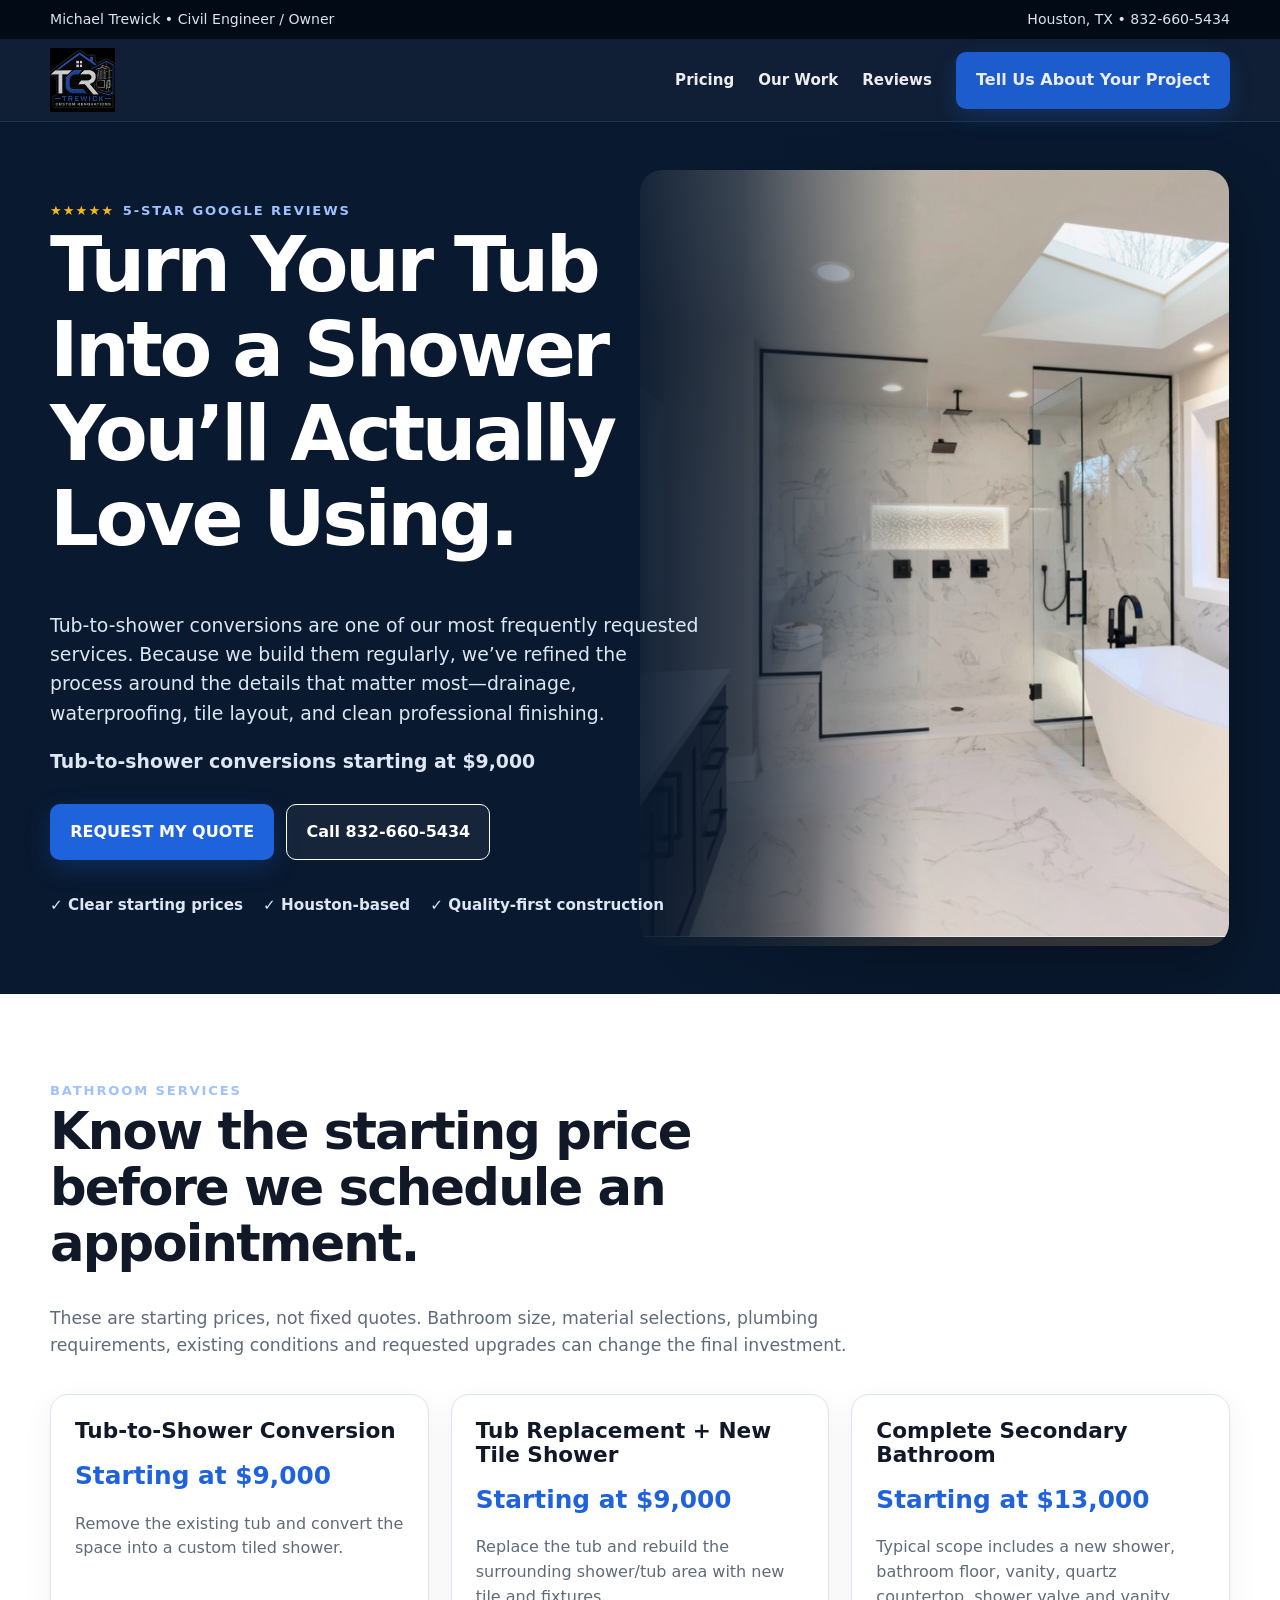
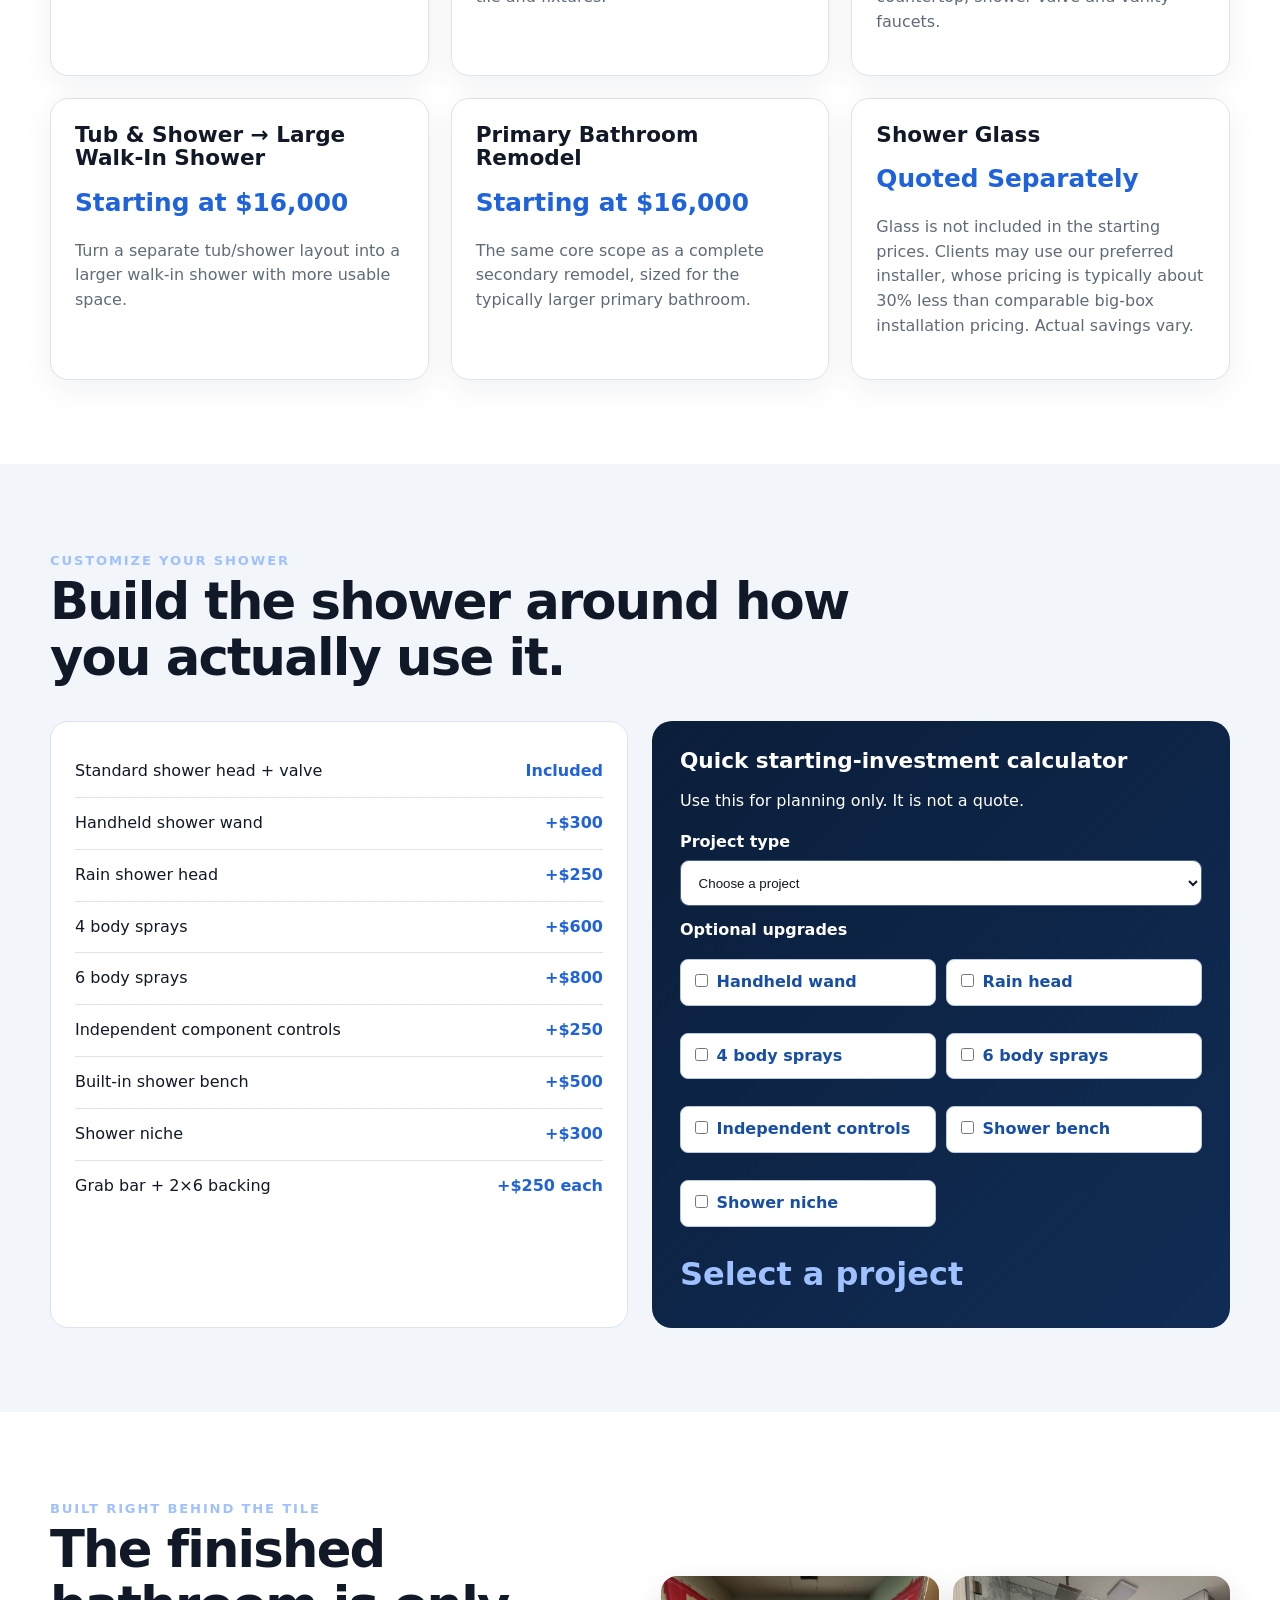
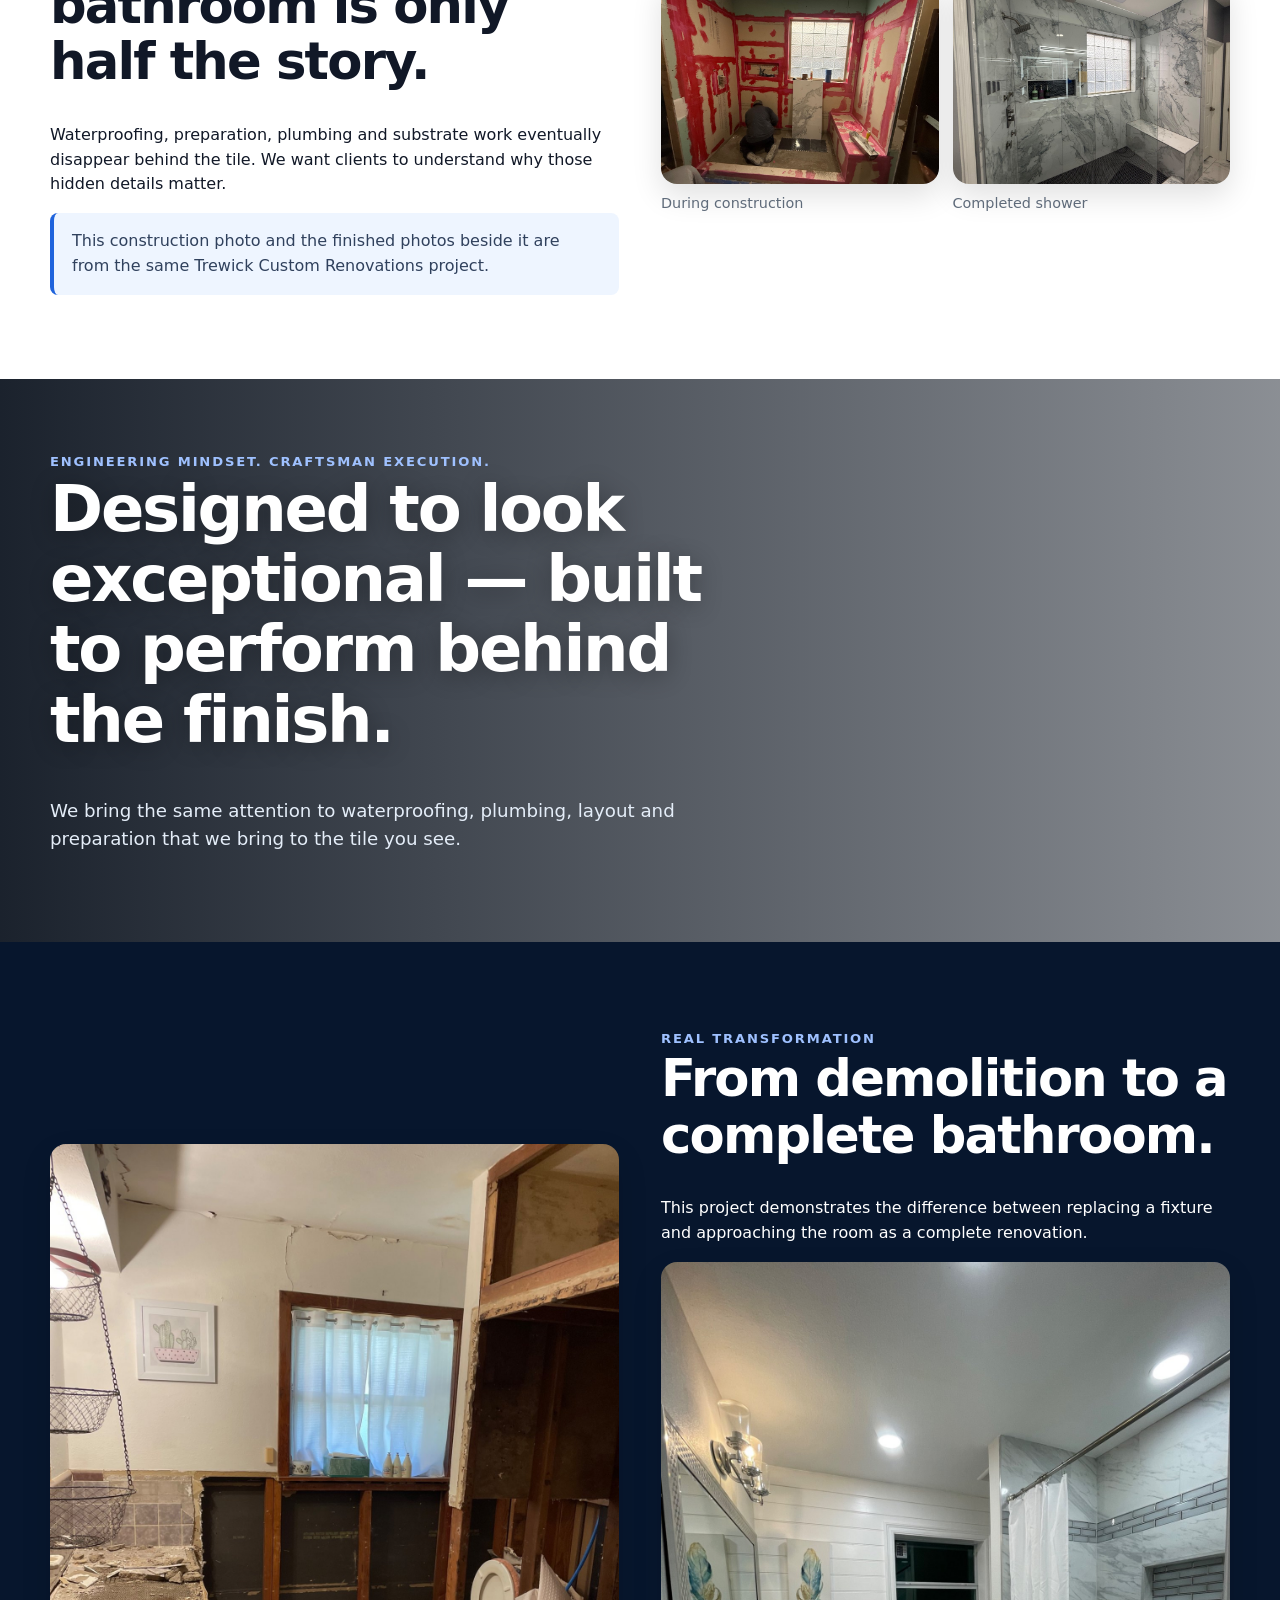
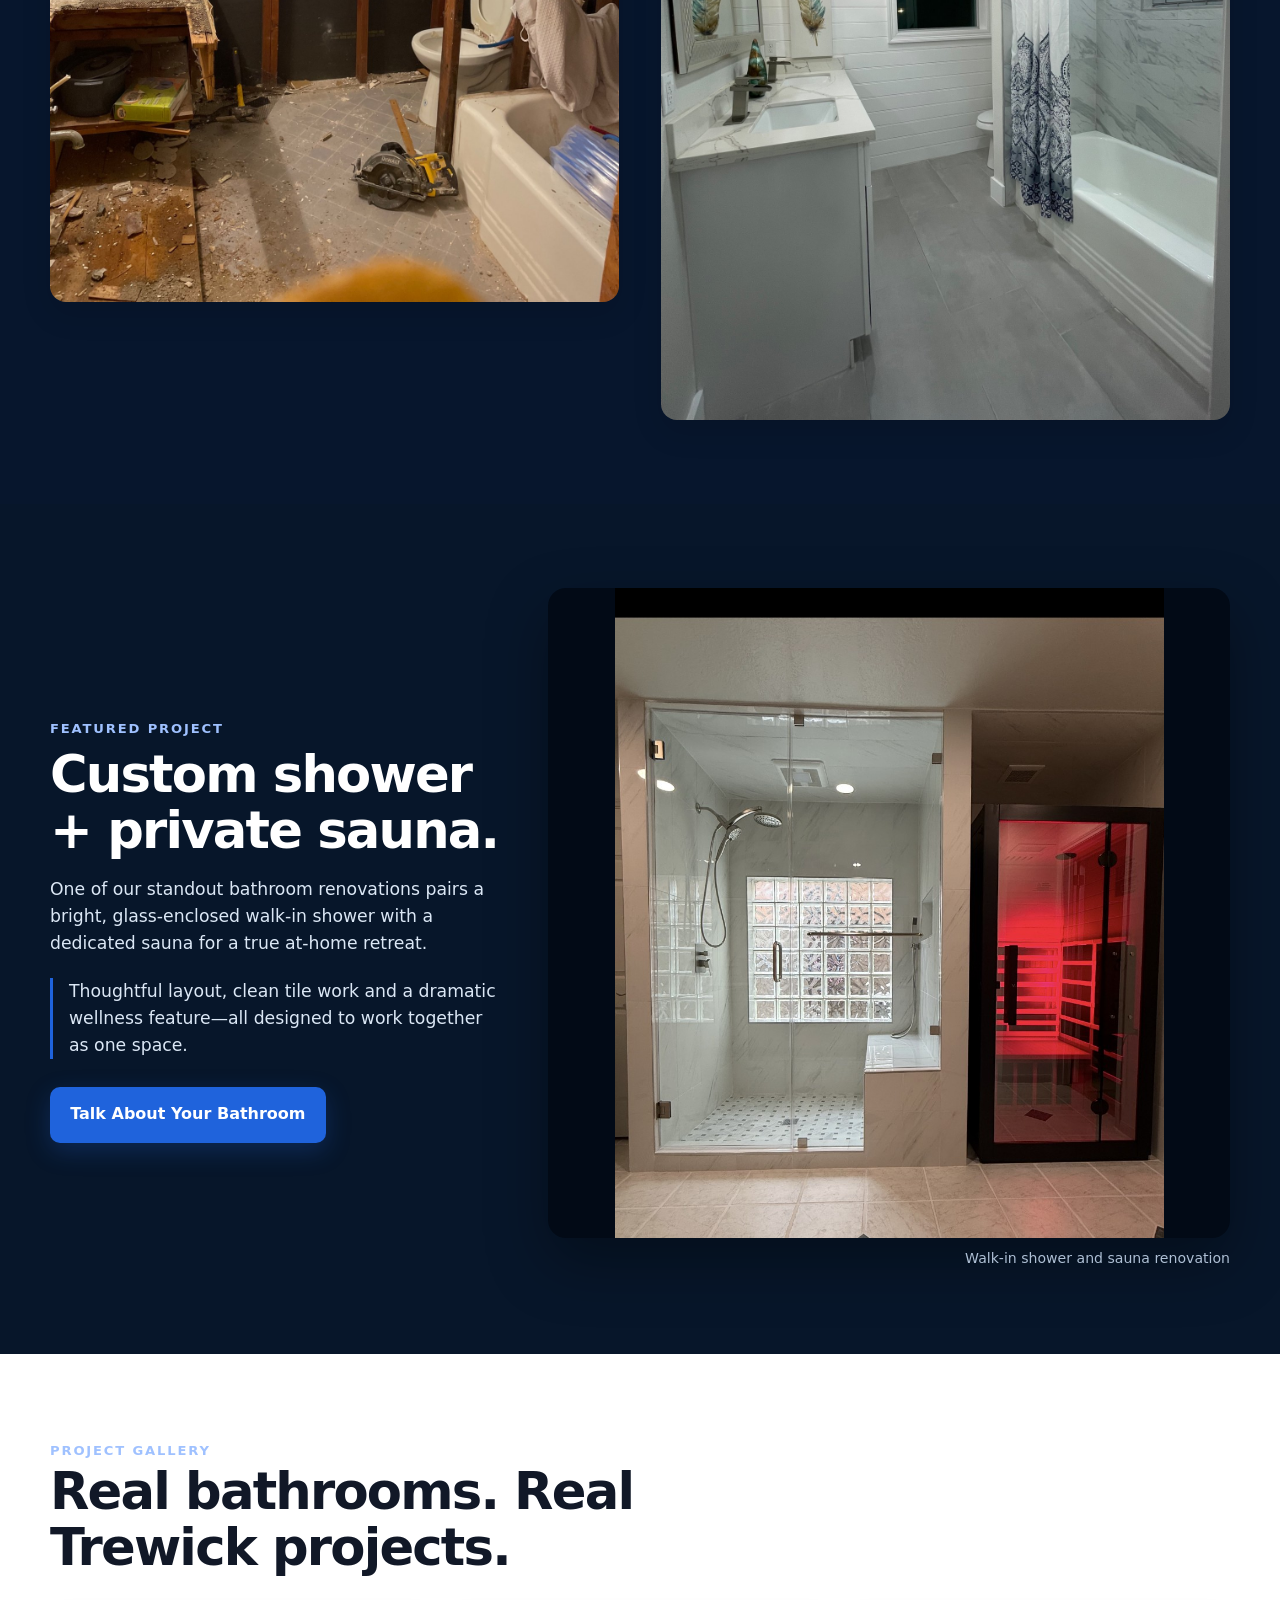
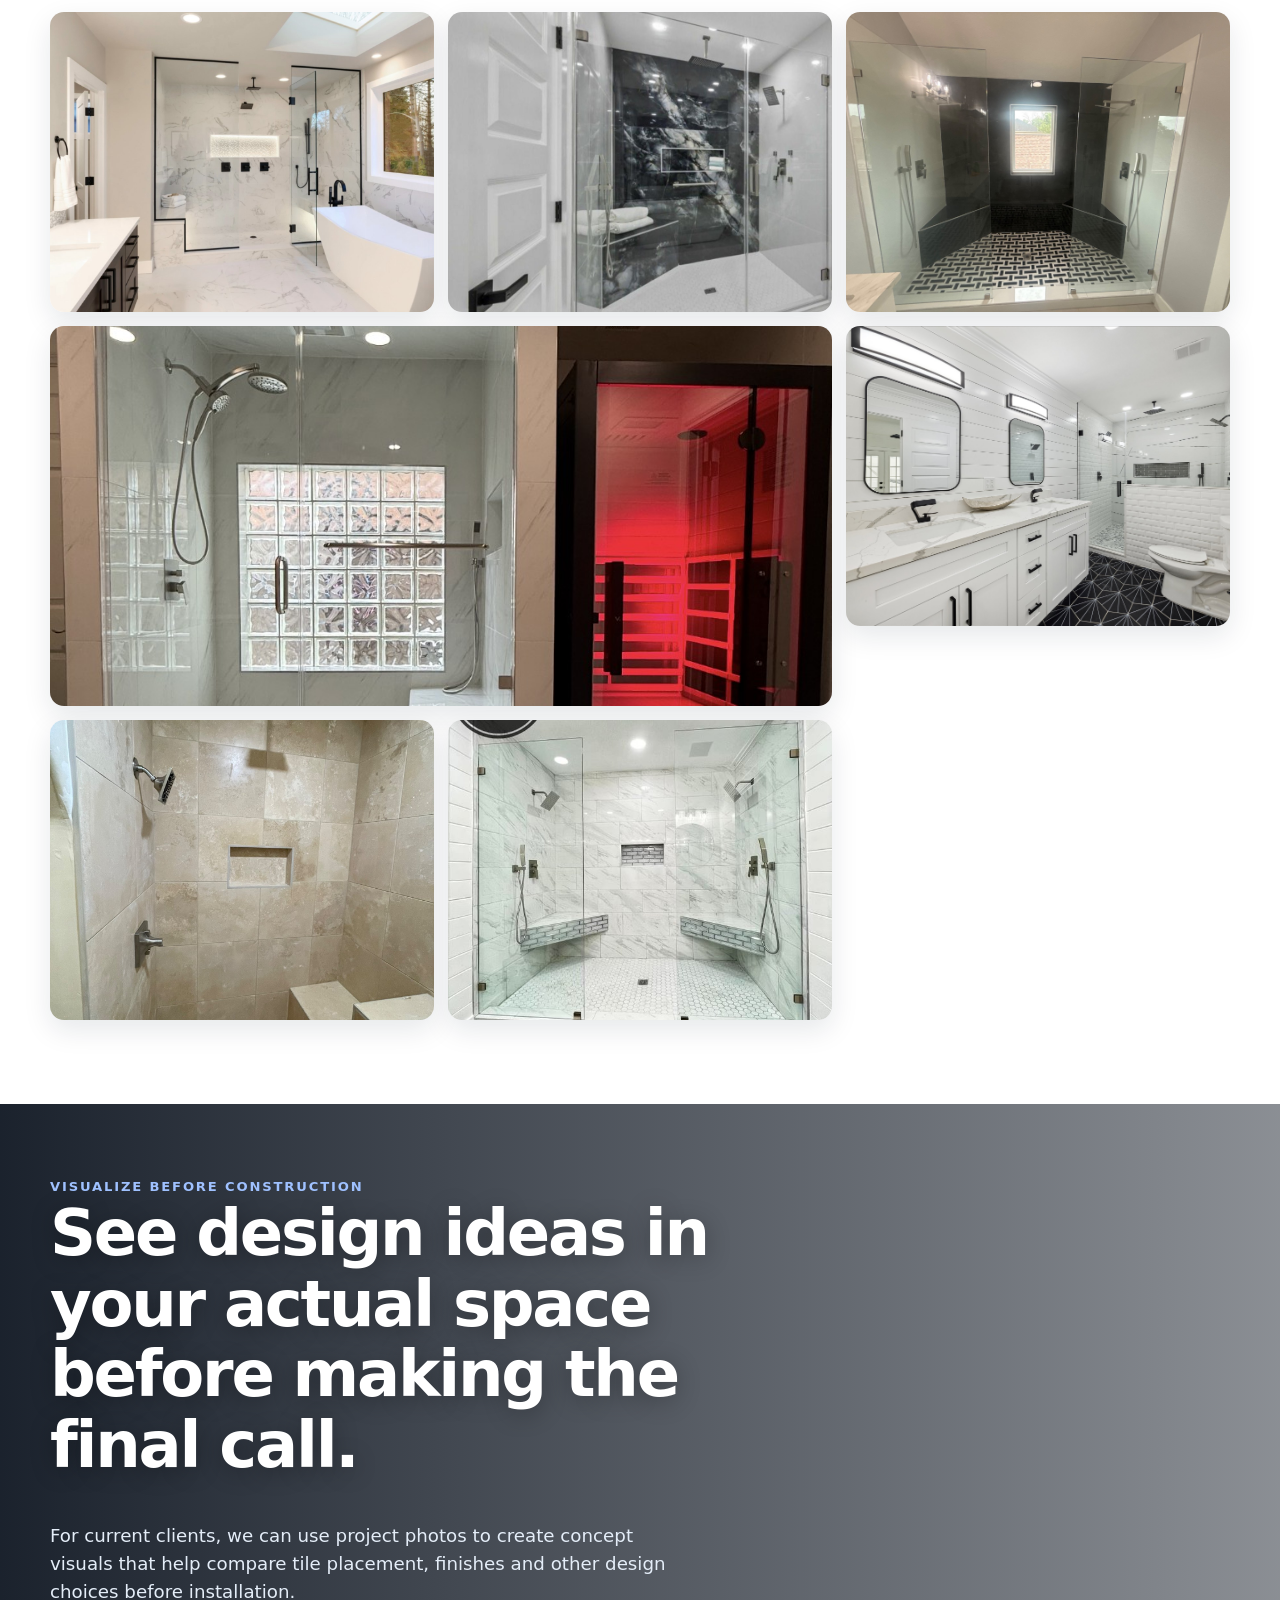
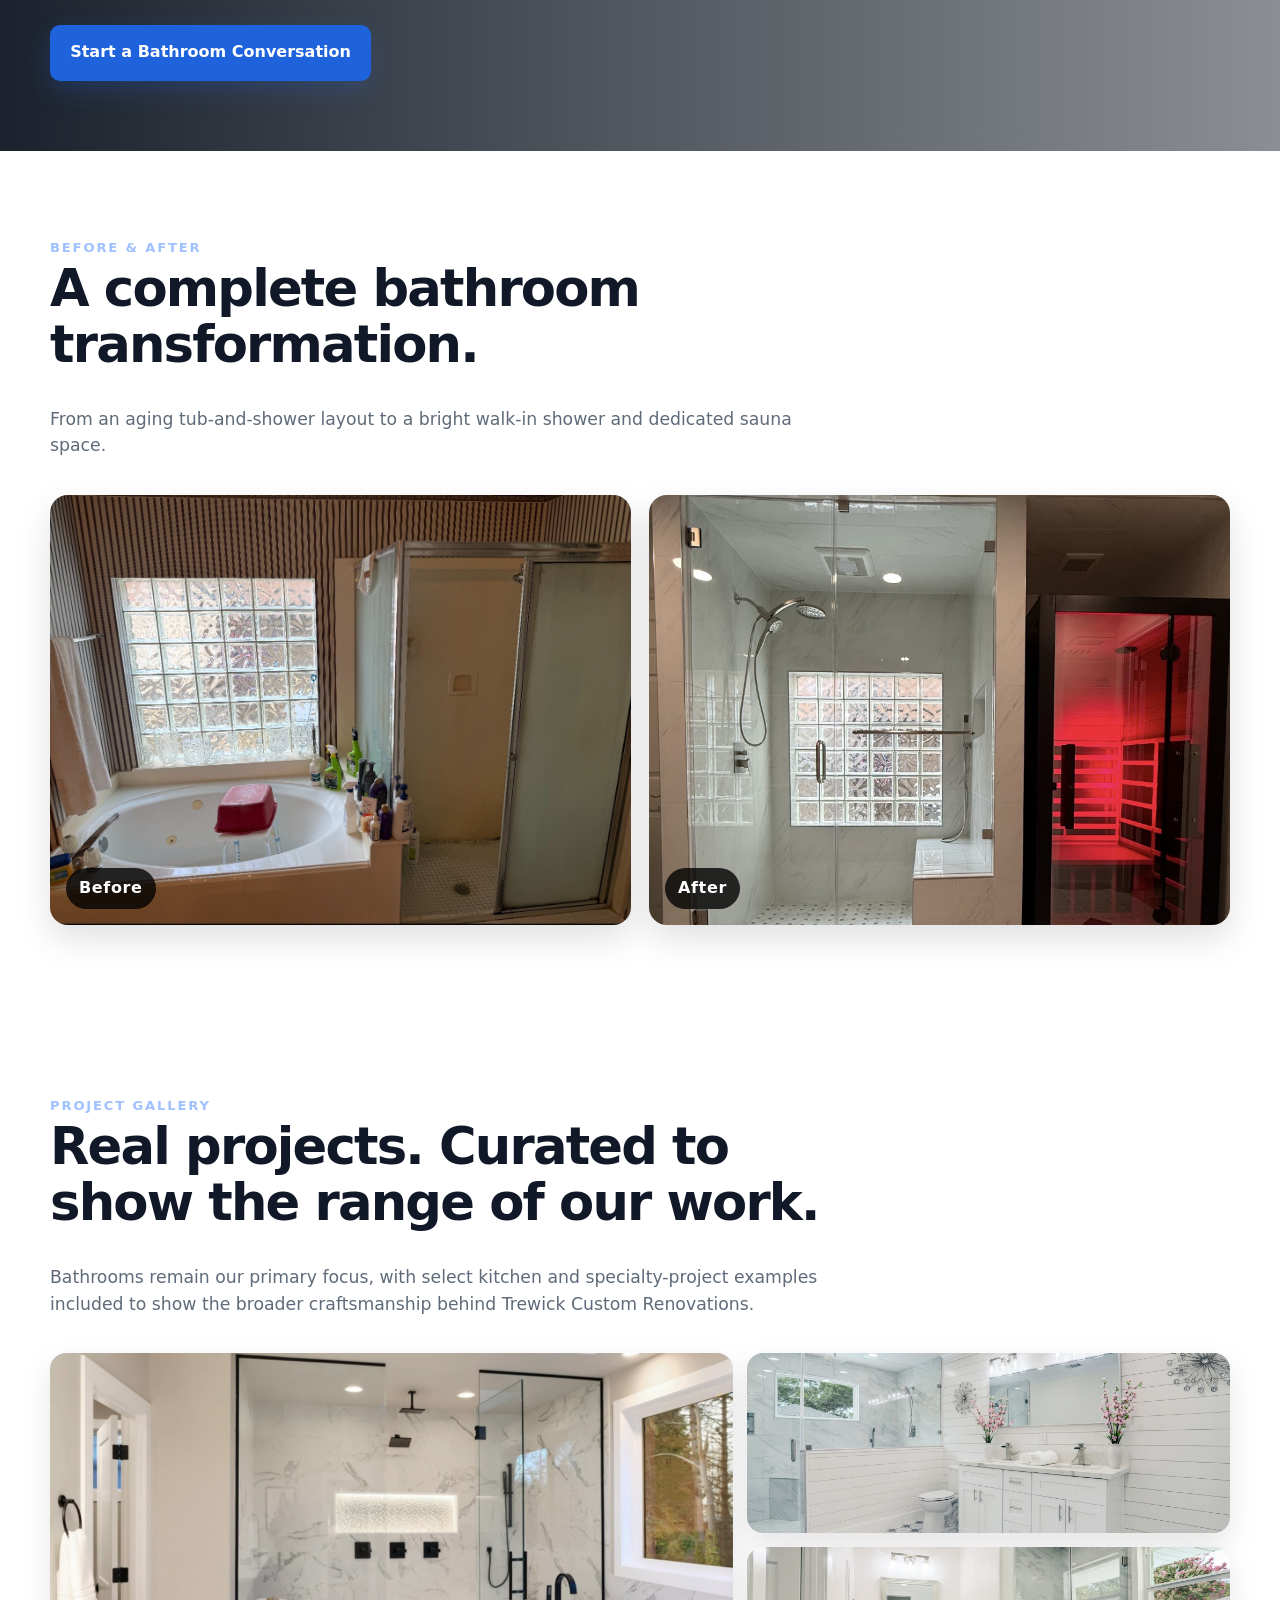
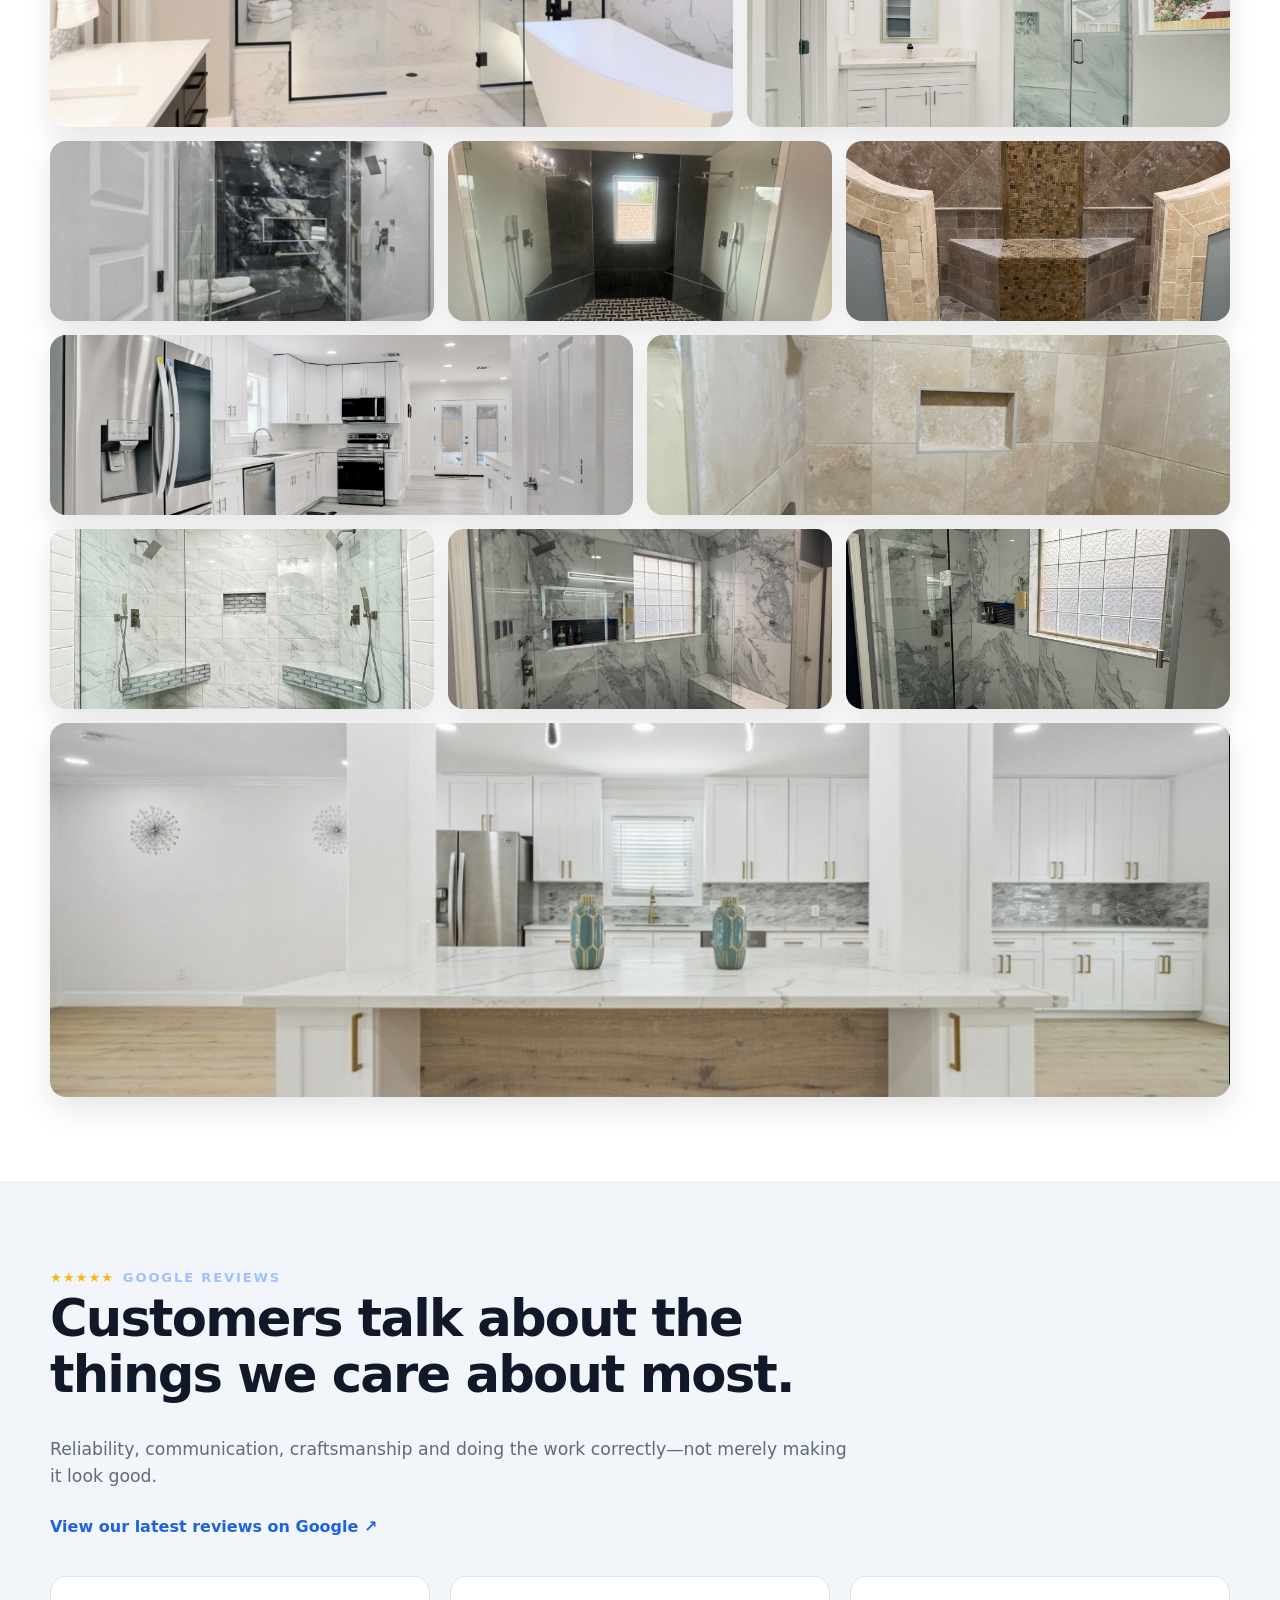
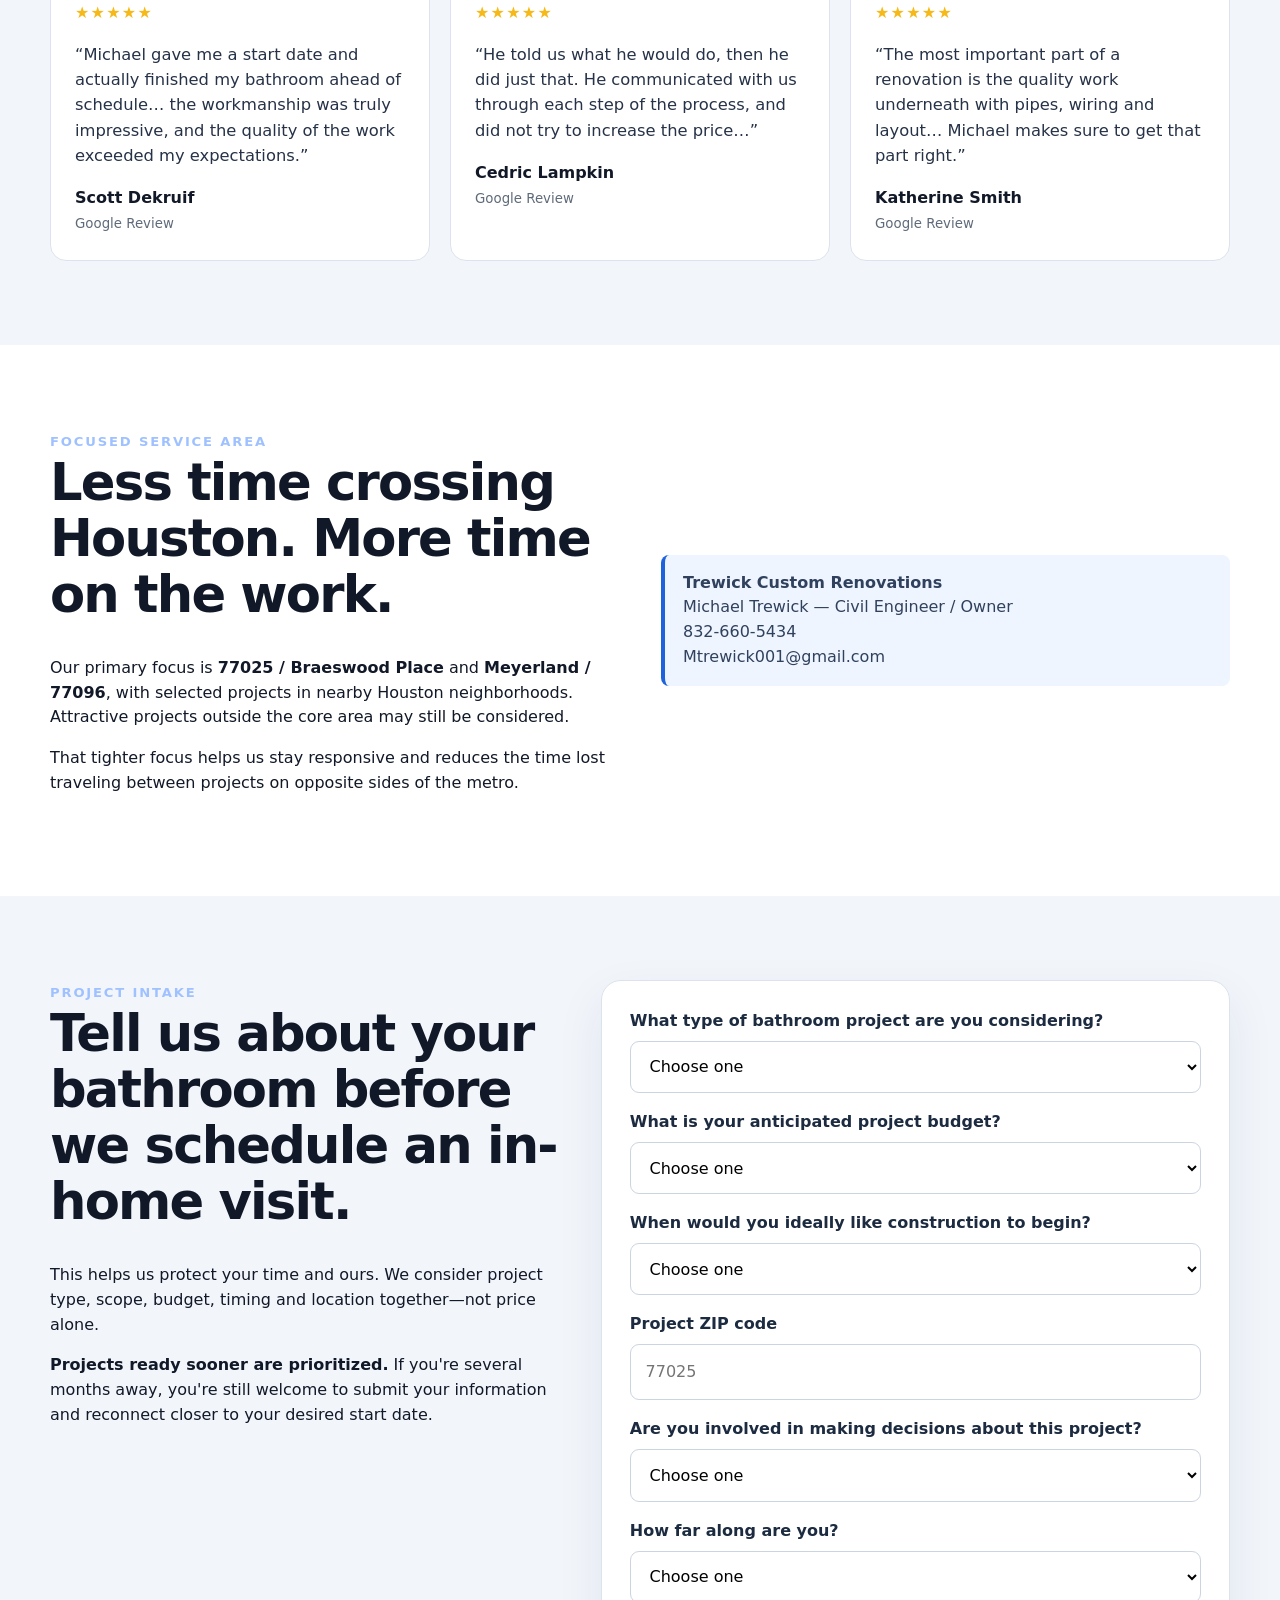
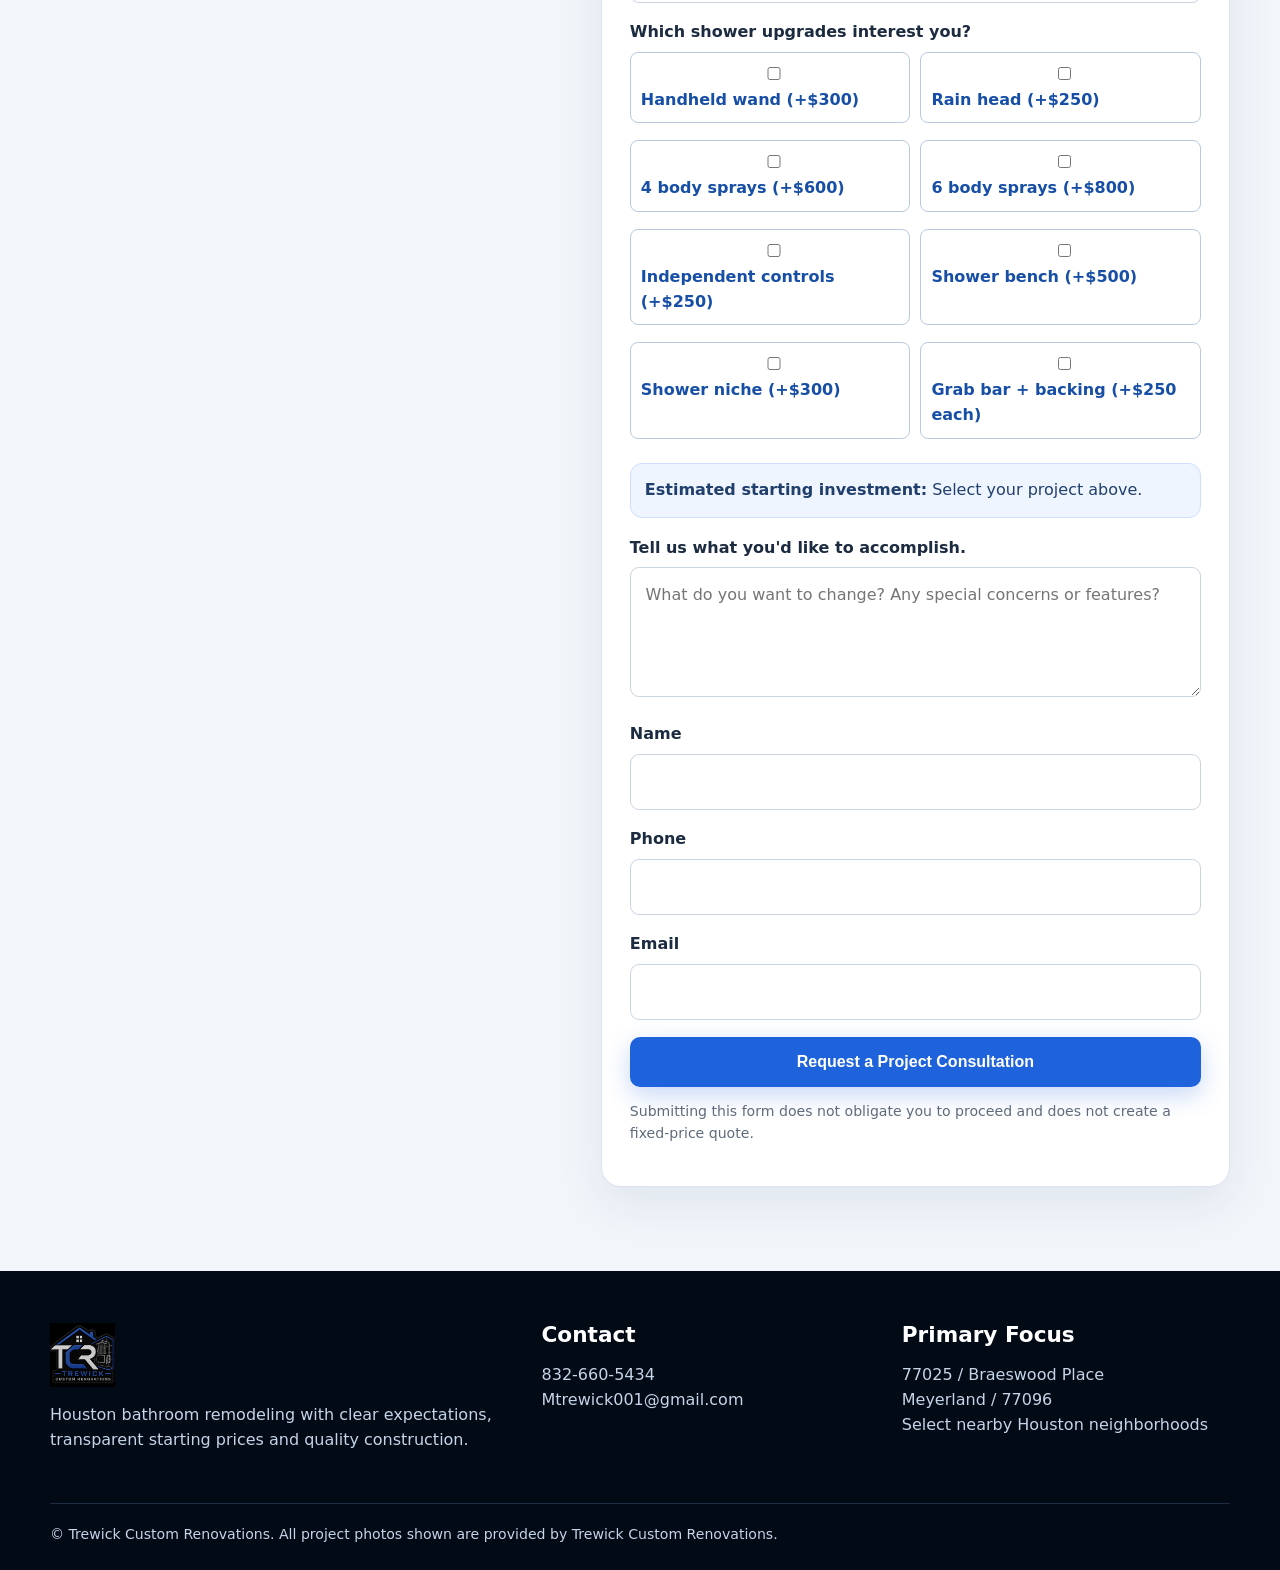
<file: index.html>
<!doctype html>
<html lang="en">
<head>
<!-- Google tag (gtag.js) -->
<script async src="https://www.googletagmanager.com/gtag/js?id=AW-18397742747"></script>
<script>
  window.dataLayer = window.dataLayer || [];
  function gtag(){dataLayer.push(arguments);}
  gtag('js', new Date());

  gtag('config', 'AW-18397742747');
</script>
  <meta charset="utf-8">
  <meta name="viewport" content="width=device-width,initial-scale=1">
  <title>Houston Bathroom Remodeling | Trewick Custom Renovations</title>
  <meta name="keywords" content="Houston bathroom remodeling, Braeswood Place bathroom remodel, Meyerland bathroom remodeling, custom shower Houston, tub to shower conversion Houston, Houston kitchen remodeling">
  <meta name="description" content="Houston bathroom remodeling by Trewick Custom Renovations. Civil Engineer-led planning, clear starting prices, custom showers, remodel visualization and quality-first construction in 77025, Meyerland and select nearby Houston neighborhoods.">
  <meta name="robots" content="index,follow">
  <meta property="og:title" content="Houston Bathroom Remodeling | Trewick Custom Renovations">
  <meta property="og:description" content="Civil Engineer-led bathroom remodeling, custom showers, clear starting prices and quality-first construction in select Houston neighborhoods.">
  <meta property="og:type" content="website">
  <meta property="og:image" content="assets/img/modern-white-bathroom.jpg">
  <meta name="theme-color" content="#07162d">
  <link rel="stylesheet" href="assets/site.css">
  <script defer src="assets/site.js"></script>
<script type="application/ld+json">
{
  "@context": "https://schema.org",
  "@type": "HomeAndConstructionBusiness",
  "name": "Trewick Custom Renovations",
  "url": "https://trewickcustom.com/",
  "telephone": "+1-832-660-5434",
  "email": "Mtrewick001@gmail.com",
  "founder": {
    "@type": "Person",
    "name": "Michael Trewick",
    "jobTitle": "Civil Engineer / Owner"
  },
  "areaServed": [
    {
      "@type": "PostalCode",
      "postalCode": "77025"
    },
    {
      "@type": "PostalCode",
      "postalCode": "77096"
    },
    {
      "@type": "City",
      "name": "Houston"
    }
  ],
  "serviceType": [
    "Bathroom remodeling",
    "Tub-to-shower conversions",
    "Walk-in shower remodeling",
    "Primary bathroom remodeling",
    "Secondary bathroom remodeling",
    "Shower glass installation coordination"
  ],
  "sameAs": [],
  "image": "https://trewickcustom.com/assets/img/logo.png"
}
</script>
</head>
<body>
  <div class="topbar">
    <div class="container">
      <span>Michael Trewick • Civil Engineer / Owner</span>
      <span>Houston, TX • 832-660-5434</span>
    </div>
  </div>

  <nav class="nav">
    <div class="container nav-inner">
      <a href="#top" aria-label="Trewick Custom Renovations home"><img class="logo" src="assets/img/logo.png" alt="Trewick Custom Renovations"></a>
      <div class="nav-links">
        <a href="#pricing">Pricing</a>
        <a href="#work">Our Work</a>
        <a href="#reviews">Reviews</a>
        <a href="#intake" class="btn btn-primary">Tell Us About Your Project</a>
      </div>
    </div>
  </nav>

  <header id="top" class="hero">
    <div class="container">
      <div class="hero-content">
        <div class="eyebrow"><span class="stars">★★★★★</span> 5-Star Google Reviews</div>
       <h1>Turn Your Tub Into a Shower You’ll Actually Love Using.</h1>
       <p>Tub-to-shower conversions are one of our most frequently requested services. Because we build them regularly, we’ve refined the process around the details that matter most—drainage, waterproofing, tile layout, and clean professional finishing.</p>
       <p><strong>Tub-to-shower conversions starting at $9,000</strong></p>
        <div class="hero-actions">
          <a class="btn btn-primary" href="#intake">REQUEST MY QUOTE</a>
          <a class="btn btn-secondary" href="tel:+18326605434">Call 832-660-5434</a>
        </div>
        <div class="trust-row">
          <span>✓ Clear starting prices</span>
          <span>✓ Houston-based</span>
          <span>✓ Quality-first construction</span>
        </div>
      </div>
    </div>
  </header>

  <section id="pricing" class="section">
    <div class="container">
      <div class="section-head">
        <div class="eyebrow">Bathroom services</div>
        <h2>Know the starting price before we schedule an appointment.</h2>
        <p>These are starting prices, not fixed quotes. Bathroom size, material selections, plumbing requirements, existing conditions and requested upgrades can change the final investment.</p>
      </div>

      <div class="cards">
        <article class="card"><div class="card-body">
          <h3>Tub-to-Shower Conversion</h3><div class="price">Starting at $9,000</div>
          <p>Remove the existing tub and convert the space into a custom tiled shower.</p>
        </div></article>
        <article class="card"><div class="card-body">
          <h3>Tub Replacement + New Tile Shower</h3><div class="price">Starting at $9,000</div>
          <p>Replace the tub and rebuild the surrounding shower/tub area with new tile and fixtures.</p>
        </div></article>
        <article class="card"><div class="card-body">
          <h3>Complete Secondary Bathroom</h3><div class="price">Starting at $13,000</div>
          <p>Typical scope includes a new shower, bathroom floor, vanity, quartz countertop, shower valve and vanity faucets.</p>
        </div></article>
        <article class="card"><div class="card-body">
          <h3>Tub & Shower → Large Walk-In Shower</h3><div class="price">Starting at $16,000</div>
          <p>Turn a separate tub/shower layout into a larger walk-in shower with more usable space.</p>
        </div></article>
        <article class="card"><div class="card-body">
          <h3>Primary Bathroom Remodel</h3><div class="price">Starting at $16,000</div>
          <p>The same core scope as a complete secondary remodel, sized for the typically larger primary bathroom.</p>
        </div></article>
        <article class="card"><div class="card-body">
          <h3>Shower Glass</h3><div class="price">Quoted Separately</div>
          <p>Glass is not included in the starting prices. Clients may use our preferred installer, whose pricing is typically about 30% less than comparable big-box installation pricing. Actual savings vary.</p>
        </div></article>
      </div>
    </div>
  </section>

  <section class="section section-soft">
    <div class="container">
      <div class="section-head">
        <div class="eyebrow">Customize your shower</div>
        <h2>Build the shower around how you actually use it.</h2>
      </div>
      <div class="upgrades">
        <div class="price-list">
          <div class="price-row"><span>Standard shower head + valve</span><strong>Included</strong></div>
          <div class="price-row"><span>Handheld shower wand</span><strong>+$300</strong></div>
          <div class="price-row"><span>Rain shower head</span><strong>+$250</strong></div>
          <div class="price-row"><span>4 body sprays</span><strong>+$600</strong></div>
          <div class="price-row"><span>6 body sprays</span><strong>+$800</strong></div>
          <div class="price-row"><span>Independent component controls</span><strong>+$250</strong></div>
          <div class="price-row"><span>Built-in shower bench</span><strong>+$500</strong></div>
          <div class="price-row"><span>Shower niche</span><strong>+$300</strong></div>
          <div class="price-row"><span>Grab bar + 2×6 backing</span><strong>+$250 each</strong></div>
        </div>
        <div class="calc">
          <h3>Quick starting-investment calculator</h3>
          <p>Use this for planning only. It is not a quote.</p>
          <label for="calcProject">Project type</label>
          <select id="calcProject">
            <option value="">Choose a project</option>
            <option>Tub-to-shower conversion</option>
            <option>Tub replacement + new tile shower</option>
            <option>Complete secondary bathroom remodel</option>
            <option>Tub & shower to large walk-in shower</option>
            <option>Primary bathroom remodel</option>
          </select>
          <label>Optional upgrades</label>
          <div class="checks">
            <label class="check"><input data-calc-upgrade data-price="300" type="checkbox"> Handheld wand</label>
            <label class="check"><input data-calc-upgrade data-price="250" type="checkbox"> Rain head</label>
            <label class="check"><input data-calc-upgrade data-price="600" type="checkbox"> 4 body sprays</label>
            <label class="check"><input data-calc-upgrade data-price="800" type="checkbox"> 6 body sprays</label>
            <label class="check"><input data-calc-upgrade data-price="250" type="checkbox"> Independent controls</label>
            <label class="check"><input data-calc-upgrade data-price="500" type="checkbox"> Shower bench</label>
            <label class="check"><input data-calc-upgrade data-price="300" type="checkbox"> Shower niche</label>
          </div>
          <div class="calc-total" id="calcTotal">Select a project</div>
        </div>
      </div>
    </div>
  </section>

  <section id="work" class="section">
    <div class="container">
      <div class="split">
        <div>
          <div class="eyebrow">Built right behind the tile</div>
          <h2>The finished bathroom is only half the story.</h2>
          <p>Waterproofing, preparation, plumbing and substrate work eventually disappear behind the tile. We want clients to understand why those hidden details matter.</p>
          <div class="notice">This construction photo and the finished photos beside it are from the same Trewick Custom Renovations project.</div>
        </div>
        <div class="photo-grid">
          <div><img src="assets/img/built-before.jpg" alt="Bathroom shower waterproofing during construction"><div class="caption">During construction</div></div>
          <div><img src="assets/img/built-after-1.jpg" alt="Completed custom walk-in shower"><div class="caption">Completed shower</div></div>
        </div>
      </div>
    </div>
  </section>

  <section class="parallax-band parallax-craft" aria-label="Quality construction">
    <div class="parallax-overlay reveal">
      <div class="eyebrow">Engineering mindset. Craftsman execution.</div>
      <h2>Designed to look exceptional — built to perform behind the finish.</h2>
      <p>We bring the same attention to waterproofing, plumbing, layout and preparation that we bring to the tile you see.</p>
    </div>
  </section>

  <section class="section section-dark">
    <div class="container">
      <div class="split">
        <div>
          <img class="feature-img" src="assets/img/demo-before.jpg" alt="Bathroom during demolition before remodeling">
        </div>
        <div>
          <div class="eyebrow">Real transformation</div>
          <h2>From demolition to a complete bathroom.</h2>
          <p>This project demonstrates the difference between replacing a fixture and approaching the room as a complete renovation.</p>
          <img class="feature-img" src="assets/img/complete-after.jpg" alt="Completed secondary bathroom remodel">
        </div>
      </div>
    </div>
  </section>

  <section class="section featured-project">
    <div class="container">
      <div class="featured-project-grid reveal">
        <div class="featured-project-copy">
          <div class="eyebrow">Featured project</div>
          <h2>Custom shower + private sauna.</h2>
          <p>One of our standout bathroom renovations pairs a bright, glass-enclosed walk-in shower with a dedicated sauna for a true at-home retreat.</p>
          <p class="featured-note">Thoughtful layout, clean tile work and a dramatic wellness feature—all designed to work together as one space.</p>
          <a class="btn btn-primary" href="#intake">Talk About Your Bathroom</a>
        </div>
        <figure class="featured-project-photo">
          <img src="assets/img/shower-sauna-feature.jpg" alt="Trewick Custom Renovations bathroom with glass walk-in shower and private sauna">
          <figcaption>Walk-in shower and sauna renovation</figcaption>
        </figure>
      </div>
    </div>
  </section>

  <section class="section">
    <div class="container">
      <div class="section-head reveal"><div class="eyebrow">Project gallery</div><h2>Real bathrooms. Real Trewick projects.</h2></div>
      <div class="gallery">
        <img src="assets/img/hero.jpg" alt="Primary bathroom with large shower and freestanding tub">
        <img src="assets/img/upgrade-shower.jpg" alt="Custom shower with multiple fixtures and glass enclosure">
        <img src="assets/img/showcase-shower.jpg" alt="Large custom shower with dual fixtures">
        <img class="gallery-feature" src="assets/img/shower-sauna-feature.jpg" alt="Bathroom remodel with glass walk-in shower and private sauna">
        <img src="assets/img/modern-white-bathroom.jpg" alt="Modern white bathroom remodel with black fixtures and custom shower">
        <img src="assets/img/large-shower.jpg" alt="Custom tile shower with bench and niche">
        <img src="assets/img/primary-shower.jpg" alt="Luxury shower with bench and multiple shower components">
      </div>
    </div>
  </section>

  <section class="parallax-band parallax-visualize" aria-label="Remodel visualization">
    <div class="parallax-overlay reveal">
      <div class="eyebrow">Visualize before construction</div>
      <h2>See design ideas in your actual space before making the final call.</h2>
      <p>For current clients, we can use project photos to create concept visuals that help compare tile placement, finishes and other design choices before installation.</p>
      <a class="btn btn-primary" href="#intake">Start a Bathroom Conversation</a>
    </div>
  </section>

  

<section class="section project-story">
  <div class="container">
    <div class="section-head">
      <div class="eyebrow">Before &amp; After</div>
      <h2>A complete bathroom transformation.</h2>
      <p>From an aging tub-and-shower layout to a bright walk-in shower and dedicated sauna space.</p>
    </div>
    <div class="before-after-grid">
      <figure>
        <img src="assets/img/sauna-space-before.jpg" alt="Bathroom before renovation with corner tub and enclosed shower">
        <figcaption>Before</figcaption>
      </figure>
      <figure>
        <img src="assets/img/shower-sauna-feature.jpg" alt="Completed bathroom renovation with frameless walk-in shower and red infrared sauna">
        <figcaption>After</figcaption>
      </figure>
    </div>
  </div>
</section>

<section class="section">
  <div class="container">
    <div class="section-head">
      <div class="eyebrow">Project gallery</div>
      <h2>Real projects. Curated to show the range of our work.</h2>
      <p>Bathrooms remain our primary focus, with select kitchen and specialty-project examples included to show the broader craftsmanship behind Trewick Custom Renovations.</p>
    </div>
    <div class="mosaic-gallery">
      <figure class="g1"><img src="assets/img/hero.jpg" alt="Primary bathroom with large walk-in shower and freestanding tub"></figure>
      <figure class="g2"><img src="assets/img/new-bathroom-2.jpg" alt="Bright complete bathroom remodel with double vanity and custom shower"></figure>
      <figure class="g3"><img src="assets/img/new-bathroom-1.jpg" alt="Bathroom remodel with frameless glass shower and geometric black floor tile"></figure>
      <figure class="g4"><img src="assets/img/upgrade-shower.jpg" alt="Custom shower with multiple fixtures and glass enclosure"></figure>
      <figure class="g5"><img src="assets/img/showcase-shower.jpg" alt="Large custom shower with dual fixtures"></figure>
      <figure class="g6"><img src="assets/img/traditional-shower.jpg" alt="Traditional custom tiled shower"></figure>
      <figure class="g7"><img src="assets/img/new-kitchen-1.jpg" alt="White kitchen renovation with stainless steel appliances"></figure>
      <figure class="g8"><img src="assets/img/large-shower.jpg" alt="Custom tile shower with bench and niche"></figure>
      <figure class="g9"><img src="assets/img/primary-shower.jpg" alt="Luxury shower with bench and multiple shower components"></figure>
      <figure class="g10"><img src="assets/img/built-after-1.jpg" alt="Completed walk-in shower project"></figure>
      <figure class="g11"><img src="assets/img/built-after-2.jpg" alt="Completed custom shower from alternate angle"></figure>
      <figure class="g12"><img src="assets/img/renovated-kitchen-island.jpg" alt="Completed open-concept kitchen renovation with large island, white cabinetry and wood-look flooring"></figure>
    </div>
  </div>
</section>


<section id="reviews" class="section section-soft">
    <div class="container">
      <div class="section-head">
        <div class="eyebrow"><span class="stars">★★★★★</span> Google reviews</div>
        <h2>Customers talk about the things we care about most.</h2>
        <p>Reliability, communication, craftsmanship and doing the work correctly—not merely making it look good.</p>
        <a class="google-review-link" href="https://www.google.com/search?q=Trewick+Custom+Renovations+reviews" target="_blank" rel="noopener">View our latest reviews on Google ↗</a>
      </div>
      <div class="reviews">
        <article class="review">
          <div class="stars">★★★★★</div>
          <p class="quote">“Michael gave me a start date and actually finished my bathroom ahead of schedule… the workmanship was truly impressive, and the quality of the work exceeded my expectations.”</p>
          <div class="who">Scott Dekruif</div><small>Google Review</small>
        </article>
        <article class="review">
          <div class="stars">★★★★★</div>
          <p class="quote">“He told us what he would do, then he did just that. He communicated with us through each step of the process, and did not try to increase the price…”</p>
          <div class="who">Cedric Lampkin</div><small>Google Review</small>
        </article>
        <article class="review">
          <div class="stars">★★★★★</div>
          <p class="quote">“The most important part of a renovation is the quality work underneath with pipes, wiring and layout… Michael makes sure to get that part right.”</p>
          <div class="who">Katherine Smith</div><small>Google Review</small>
        </article>
      </div>
    </div>
  </section>

  <section class="section">
    <div class="container split reveal">
      <div>
        <div class="eyebrow">Focused service area</div>
        <h2>Less time crossing Houston. More time on the work.</h2>
        <p>Our primary focus is <strong>77025 / Braeswood Place</strong> and <strong>Meyerland / 77096</strong>, with selected projects in nearby Houston neighborhoods. Attractive projects outside the core area may still be considered.</p>
        <p>That tighter focus helps us stay responsive and reduces the time lost traveling between projects on opposite sides of the metro.</p>
      </div>
      <div class="notice">
        <strong>Trewick Custom Renovations</strong><br>
        Michael Trewick — Civil Engineer / Owner<br>
        832-660-5434<br>
        Mtrewick001@gmail.com
      </div>
    </div>
  </section>

  <section id="intake" class="section section-soft">
    <div class="container form-wrap">
      <div>
        <div class="eyebrow">Project intake</div>
        <h2>Tell us about your bathroom before we schedule an in-home visit.</h2>
        <p>This helps us protect your time and ours. We consider project type, scope, budget, timing and location together—not price alone.</p>
        <p><strong>Projects ready sooner are prioritized.</strong> If you're several months away, you're still welcome to submit your information and reconnect closer to your desired start date.</p>
      </div>

      <form id="intakeForm" name="bathroom-intake" method="POST" action="https://formspree.io/f/xrpzrrkg" netlify data-netlify="true" data-netlify-honeypot="bot-field" accept-charset="UTF-8" class="form-panel">
        <input type="hidden" name="form-name" value="bathroom-intake">
        <p class="hidden"><label>Don’t fill this out: <input name="bot-field"></label></p>
        <input type="hidden" name="lead_category" value="Review">
        <input type="hidden" name="estimated_starting_investment" value="Needs review">

        <div class="field">
          <label for="project_type">What type of bathroom project are you considering?</label>
          <select id="project_type" name="project_type" required>
            <option value="">Choose one</option>
            <option>Tub-to-shower conversion</option>
            <option>Tub replacement + new tile shower</option>
            <option>Complete secondary bathroom remodel</option>
            <option>Tub & shower to large walk-in shower</option>
            <option>Primary bathroom remodel</option>
            <option>Other</option>
          </select>
        </div>

        <div class="field">
          <label for="budget">What is your anticipated project budget?</label>
          <select id="budget" name="budget" required>
            <option value="">Choose one</option>
            <option>Under $10,000</option>
            <option>$10,000–$25,000</option>
            <option>$25,000–$50,000</option>
            <option>$50,000–$100,000</option>
            <option>$100,000+</option>
            <option>I'm not sure yet</option>
          </select>
        </div>

        <div class="field">
          <label for="timeline">When would you ideally like construction to begin?</label>
          <select id="timeline" name="timeline" required>
            <option value="">Choose one</option>
            <option>As soon as possible</option>
            <option>Within 30 days</option>
            <option>1–3 months</option>
            <option>3–6 months</option>
            <option>More than 6 months</option>
            <option>I'm currently planning/researching</option>
          </select>
        </div>

        <div class="field">
          <label for="zip">Project ZIP code</label>
          <input id="zip" name="zip" inputmode="numeric" pattern="[0-9]{5}" placeholder="77025" required>
        </div>

        <div class="field">
          <label for="decision">Are you involved in making decisions about this project?</label>
          <select id="decision" name="decision_maker" required><option value="">Choose one</option><option>Yes</option><option>No</option></select>
        </div>

        <div class="field">
          <label for="readiness">How far along are you?</label>
          <select id="readiness" name="readiness" required>
            <option value="">Choose one</option>
            <option>I'm ready to select a contractor</option>
            <option>I'm interviewing contractors</option>
            <option>I'm working through the design/details</option>
            <option>I'm primarily researching ideas and pricing</option>
          </select>
        </div>

        <div class="field">
          <div class="fieldset-title">Which shower upgrades interest you?</div>
          <div class="checks">
            <label class="check"><input type="checkbox" name="upgrades" value="Handheld wand"> Handheld wand (+$300)</label>
            <label class="check"><input type="checkbox" name="upgrades" value="Rain head"> Rain head (+$250)</label>
            <label class="check"><input type="checkbox" name="upgrades" value="4 body sprays"> 4 body sprays (+$600)</label>
            <label class="check"><input type="checkbox" name="upgrades" value="6 body sprays"> 6 body sprays (+$800)</label>
            <label class="check"><input type="checkbox" name="upgrades" value="Independent component controls"> Independent controls (+$250)</label>
            <label class="check"><input type="checkbox" name="upgrades" value="Shower bench"> Shower bench (+$500)</label>
            <label class="check"><input type="checkbox" name="upgrades" value="Shower niche"> Shower niche (+$300)</label>
            <label class="check"><input type="checkbox" name="upgrades" value="Grab bar"> Grab bar + backing (+$250 each)</label>
          </div>
        </div>

        <div id="scorePreview" class="score-preview"><strong>Estimated starting investment:</strong> Select your project above.</div>

        <div class="field">
          <label for="details">Tell us what you'd like to accomplish.</label>
          <textarea id="details" name="project_details" placeholder="What do you want to change? Any special concerns or features?"></textarea>
        </div>

        <div class="field"><label for="name">Name</label><input id="name" name="name" required></div>
        <div class="field"><label for="phone">Phone</label><input id="phone" name="phone" type="tel" required></div>
        <div class="field"><label for="email">Email</label><input id="email" name="email" type="email" required></div>

        <button class="btn btn-primary" style="width:100%" type="submit">Request a Project Consultation</button>
        <p class="form-note">Submitting this form does not obligate you to proceed and does not create a fixed-price quote.</p>
      </form>
    </div>
  </section>

  <footer class="footer">
    <div class="container">
      <div class="footer-grid">
        <div><img class="logo" src="assets/img/logo.png" alt=""><p>Houston bathroom remodeling with clear expectations, transparent starting prices and quality construction.</p></div>
        <div><h3>Contact</h3><p><a href="tel:+18326605434">832-660-5434</a><br><a href="mailto:Mtrewick001@gmail.com">Mtrewick001@gmail.com</a></p></div>
        <div><h3>Primary Focus</h3><p>77025 / Braeswood Place<br>Meyerland / 77096<br>Select nearby Houston neighborhoods</p></div>
      </div>
      <div class="copyright">© Trewick Custom Renovations. All project photos shown are provided by Trewick Custom Renovations.</div>
    </div>
  </footer>

  <div class="mobile-cta">
    <a class="btn btn-dark" href="tel:+18326605434">Call</a>
    <a class="btn btn-primary" href="#intake">Project Form</a>
  </div>
  <script>
  const form = document.getElementById('intakeForm');

  form.addEventListener('submit', async function (event) {
    event.preventDefault();

    const formData = new FormData(form);

    const response = await fetch(form.action, {
      method: 'POST',
      body: formData,
      headers: {
        'Accept': 'application/json'
      }
    });
    if (response.ok) {
      window.location.href = '/thank-you.html';
    } else {
      alert('There was a problem sending your request. Please try again.');
    }
  });
</script>
</body>
</html>
</file>
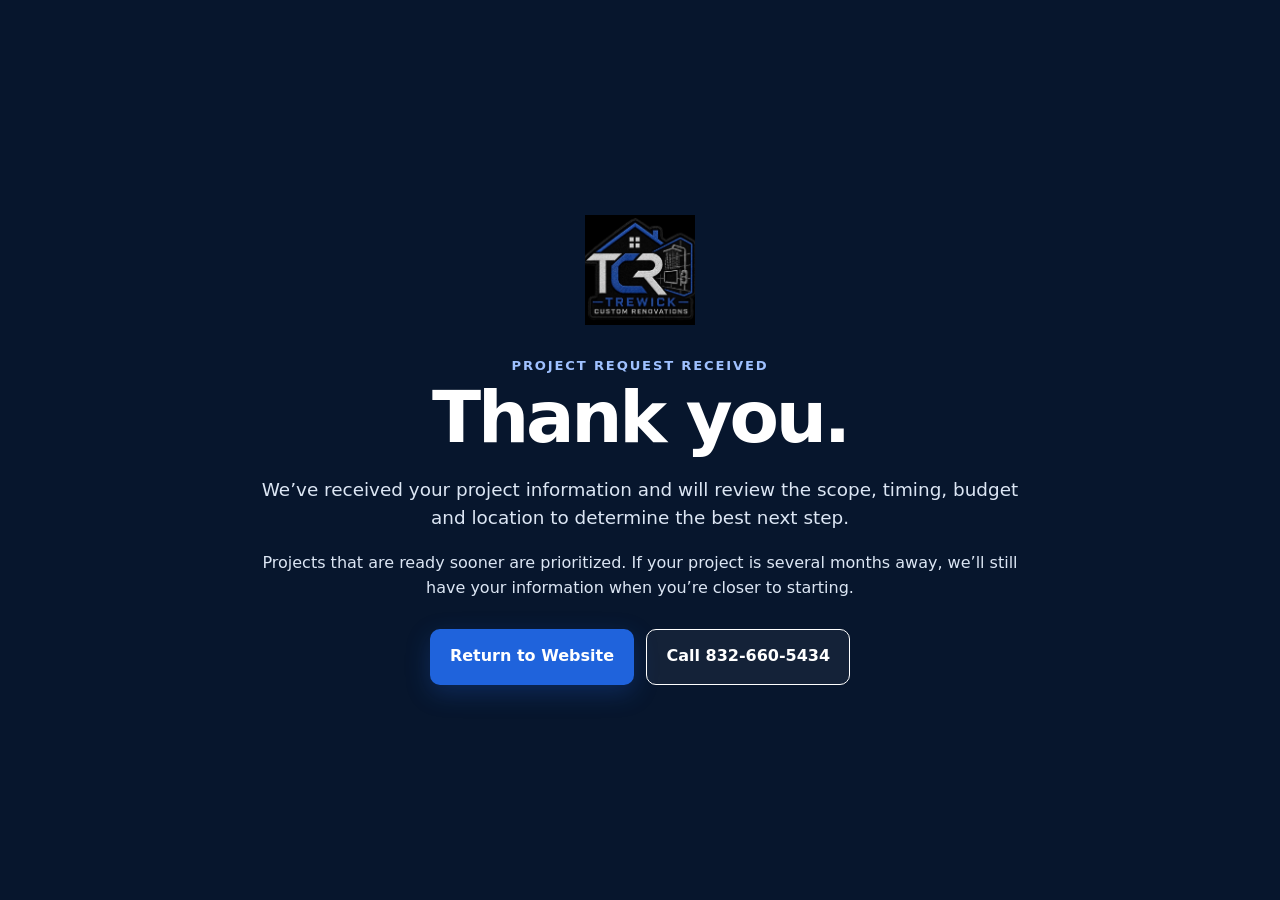
<file: thank-you.html>
<!doctype html>
<html lang="en">
<head>
 <!-- Google tag (gtag.js) -->
<script async src="https://www.googletagmanager.com/gtag/js?id=AW-18397742747"></script>
<script>
  window.dataLayer = window.dataLayer || [];
  function gtag(){dataLayer.push(arguments);}
  gtag('js', new Date());

  gtag('config', 'AW-18397742747');
</script> <meta charset="utf-8">
  <meta name="viewport" content="width=device-width,initial-scale=1">
  <title>Thank You | Trewick Custom Renovations</title>
  <meta name="robots" content="noindex,follow">
  <link rel="stylesheet" href="/assets/site.css">
</head>
<body style="background:#07162d;color:white">
  <main class="container" style="min-height:100vh;display:grid;place-items:center;padding:60px 20px">
    <section style="max-width:760px;text-align:center">
      <img src="/assets/img/logo.png" alt="Trewick Custom Renovations" style="height:110px;max-width:80%;object-fit:contain;margin:0 auto 28px">
      <div class="eyebrow" style="justify-content:center">Project request received</div>
      <h1 style="font-size:clamp(2.3rem,7vw,4.5rem);margin-bottom:18px">Thank you.</h1>
      <p style="font-size:1.15rem;color:#dce6f4">We’ve received your project information and will review the scope, timing, budget and location to determine the best next step.</p>
      <p style="color:#dce6f4">Projects that are ready sooner are prioritized. If your project is several months away, we’ll still have your information when you’re closer to starting.</p>
      <div style="display:flex;gap:12px;justify-content:center;flex-wrap:wrap;margin-top:28px">
        <a class="btn btn-primary" href="/">Return to Website</a>
        <a class="btn btn-secondary" href="tel:+18326605434">Call 832-660-5434</a>
      </div>
    </section>
  </main>
</body>
</html>
</file>
<file: assets/site.css>
:root{
  --navy:#07162d;
  --navy2:#0b1e3a;
  --blue:#1f63dc;
  --blue2:#2e78ef;
  --white:#f7f9fc;
  --ink:#111827;
  --muted:#5f6b7a;
  --line:#dce3ee;
  --soft:#f2f6fb;
  --gold:#f6b91a;
  --danger:#9f2d20;
  --max:1180px;
}
*{box-sizing:border-box}
html{scroll-behavior:smooth}
body{margin:0;font-family:Inter,ui-sans-serif,system-ui,-apple-system,BlinkMacSystemFont,"Segoe UI",sans-serif;color:var(--ink);background:#fff;line-height:1.55}
img{max-width:100%;display:block}
a{color:inherit}
.container{width:min(var(--max),calc(100% - 36px));margin:auto}
.topbar{background:#020a16;color:#d8e4f4;font-size:.88rem;padding:.55rem 0}
.topbar .container{display:flex;justify-content:space-between;gap:18px;flex-wrap:wrap}
.nav{position:sticky;top:0;z-index:50;background:rgba(7,22,45,.96);backdrop-filter:blur(10px);border-bottom:1px solid rgba(255,255,255,.08)}
.nav-inner{display:flex;align-items:center;justify-content:space-between;gap:20px;min-height:82px}
.logo{height:64px;width:auto;object-fit:contain}
.nav-links{display:flex;gap:24px;align-items:center;color:white;font-weight:700;font-size:.94rem}
.nav-links a{text-decoration:none;opacity:.92}
.nav-links a:hover{opacity:1;color:#8eb7ff}
.btn{display:inline-flex;align-items:center;justify-content:center;gap:.5rem;border-radius:10px;padding:.92rem 1.2rem;text-decoration:none;font-weight:800;border:1px solid transparent;cursor:pointer;font-size:1rem}
.btn-primary{background:var(--blue);color:#fff;box-shadow:0 8px 25px rgba(31,99,220,.25)}
.btn-primary:hover{background:var(--blue2)}
.btn-secondary{border-color:#fff;color:#fff;background:rgba(255,255,255,.05)}
.btn-dark{background:var(--navy);color:#fff}
.hero{position:relative;min-height:720px;display:grid;align-items:center;background:#09192f;color:white;overflow:hidden}
.hero::before{content:"";position:absolute;inset:0;background:linear-gradient(90deg,rgba(4,14,28,.94) 0%,rgba(4,14,28,.76) 46%,rgba(4,14,28,.30) 100%),url('img/hero.jpg') center/cover no-repeat}
.hero-content{position:relative;padding:86px 0 90px;max-width:760px}
.eyebrow{display:inline-flex;gap:.55rem;align-items:center;text-transform:uppercase;letter-spacing:.14em;font-size:.82rem;font-weight:900;color:#9fc1ff}
.stars{color:var(--gold);letter-spacing:.08em}
h1,h2,h3{line-height:1.1;margin:0 0 .65em}
h1{font-size:clamp(2.7rem,6vw,5.35rem);letter-spacing:-.045em}
h2{font-size:clamp(2rem,4vw,3.35rem);letter-spacing:-.035em}
h3{font-size:1.35rem}
.hero p{font-size:1.18rem;max-width:670px;color:#dce6f4}
.hero-actions{display:flex;gap:12px;flex-wrap:wrap;margin-top:28px}
.trust-row{display:flex;gap:20px;flex-wrap:wrap;margin-top:34px;color:#dce6f4;font-weight:700;font-size:.95rem}
.trust-row span{display:flex;align-items:center;gap:.45rem}
.section{padding:84px 0}
.section-soft{background:var(--soft)}
.section-dark{background:var(--navy);color:white}
.section-head{max-width:800px;margin-bottom:36px}
.section-head p{color:var(--muted);font-size:1.08rem}
.section-dark .section-head p{color:#c8d5e8}
.cards{display:grid;grid-template-columns:repeat(3,1fr);gap:22px}
.card{background:white;border:1px solid var(--line);border-radius:18px;overflow:hidden;box-shadow:0 10px 32px rgba(13,35,65,.06)}
.card-body{padding:24px}
.price{font-size:1.55rem;font-weight:900;color:var(--blue);margin:.2rem 0 1rem}
.card p{color:var(--muted)}
.card ul{padding-left:1.2rem;color:#374151}
.notice{border-left:4px solid var(--blue);padding:16px 18px;background:#eef5ff;border-radius:8px;color:#30415d}
.upgrades{display:grid;grid-template-columns:1fr 1fr;gap:24px}
.price-list{background:white;border:1px solid var(--line);border-radius:18px;padding:24px}
.price-row{display:flex;justify-content:space-between;gap:16px;padding:13px 0;border-bottom:1px solid var(--line)}
.price-row:last-child{border-bottom:0}
.price-row strong{white-space:nowrap;color:var(--blue)}
.calc{background:linear-gradient(135deg,#0b1e3a,#102c55);color:white;border-radius:20px;padding:28px}
.calc label{display:block;font-weight:800;margin:.7rem 0 .35rem}
.calc select{width:100%;padding:.85rem;border-radius:9px;border:1px solid #4a6384;background:#fff;color:#111827}
.calc-total{margin-top:18px;font-size:2rem;font-weight:900;color:#9fc1ff}
.split{display:grid;grid-template-columns:1fr 1fr;gap:42px;align-items:center}
.photo-grid{display:grid;grid-template-columns:1fr 1fr;gap:14px}
.photo-grid img,.feature-img{border-radius:16px;box-shadow:0 12px 30px rgba(0,0,0,.12)}
.caption{color:var(--muted);font-size:.9rem;margin-top:8px}
.gallery{display:grid;grid-template-columns:repeat(3,1fr);gap:14px}
.gallery img{width:100%;height:300px;object-fit:cover;border-radius:14px}
.reviews{display:grid;grid-template-columns:repeat(3,1fr);gap:20px}
.review{background:white;border:1px solid var(--line);border-radius:16px;padding:24px}
.review .quote{font-size:1.02rem;color:#263247}
.review .who{margin-top:18px;font-weight:900}
.review small{color:var(--muted)}
.form-wrap{display:grid;grid-template-columns:.9fr 1.1fr;gap:36px;align-items:start}
.form-panel{background:white;border:1px solid var(--line);border-radius:20px;padding:28px;box-shadow:0 18px 48px rgba(16,40,73,.08)}
.field{margin-bottom:17px}
.field label,.fieldset-title{display:block;font-weight:900;margin-bottom:7px;color:#1c2b40}
.field input,.field select,.field textarea{width:100%;padding:.92rem;border:1px solid #cbd5e1;border-radius:9px;font:inherit;background:white}
.field textarea{min-height:130px;resize:vertical}
.checks{display:grid;grid-template-columns:1fr 1fr;gap:10px}
.check{display:flex;gap:9px;align-items:flex-start;background:#f8fafc;padding:10px;border-radius:8px;border:1px solid #e4eaf2}
.check input{margin-top:4px}
.form-note{font-size:.88rem;color:var(--muted)}
.hidden{display:none!important}
.score-preview{background:#eef5ff;border:1px solid #cfe0ff;border-radius:12px;padding:14px;margin:12px 0 18px;color:#213f6c}
.footer{background:#020a16;color:#c6d4e7;padding:52px 0 24px}
.footer-grid{display:grid;grid-template-columns:1.4fr 1fr 1fr;gap:32px}
.footer h3{color:white}
.footer a{color:#c6d4e7;text-decoration:none}
.copyright{border-top:1px solid #1d2d44;margin-top:34px;padding-top:20px;font-size:.88rem}
.mobile-cta{display:none}
@media(max-width:900px){
 .nav-links a:not(.btn){display:none}
 .cards,.reviews{grid-template-columns:1fr 1fr}
 .upgrades,.split,.form-wrap,.footer-grid{grid-template-columns:1fr}
 .gallery{grid-template-columns:1fr 1fr}
 .hero{min-height:660px}
}
@media(max-width:620px){
 .container{width:min(100% - 24px,var(--max))}
 .topbar{display:none}
 .nav-inner{min-height:70px}
 .logo{height:52px}
 .nav-links .btn{padding:.72rem .85rem;font-size:.88rem}
 .hero-content{padding:66px 0 82px}
 .hero::before{background:linear-gradient(180deg,rgba(4,14,28,.60) 0%,rgba(4,14,28,.94) 58%,rgba(4,14,28,.98) 100%),url('img/hero.jpg') center/cover no-repeat}
 .cards,.reviews,.gallery,.photo-grid,.checks{grid-template-columns:1fr}
 .section{padding:62px 0}
 .gallery img{height:250px}
 .mobile-cta{position:fixed;display:flex;bottom:0;left:0;right:0;z-index:80;background:rgba(2,10,22,.96);padding:10px 12px;gap:8px}
 .mobile-cta .btn{flex:1}
 body{padding-bottom:72px}
}

/* Premium motion + depth */
.parallax-band{position:relative;min-height:560px;display:grid;align-items:center;background-position:center;background-size:cover;background-repeat:no-repeat;background-attachment:fixed;color:#fff;isolation:isolate}
.parallax-band::before{content:"";position:absolute;inset:0;background:linear-gradient(90deg,rgba(2,10,22,.90),rgba(2,10,22,.46));z-index:-1}
.parallax-craft{background-image:url('img/shower-sauna.png')}
.parallax-visualize{background-image:url('img/modern-white-bathroom.jpg')}
.parallax-overlay{width:min(720px,calc(100% - 36px));margin-left:max(18px,calc((100vw - var(--max))/2));padding:70px 0}
.parallax-overlay h2{font-size:clamp(2.2rem,5vw,4.4rem);text-shadow:0 4px 24px rgba(0,0,0,.3)}
.parallax-overlay p{font-size:1.14rem;color:#e4edf8;max-width:650px}
.reveal{opacity:0;transform:translateY(28px);transition:opacity .75s ease,transform .75s ease}
.reveal.is-visible{opacity:1;transform:none}
.gallery img{transition:transform .35s ease,box-shadow .35s ease;box-shadow:0 10px 28px rgba(8,25,50,.10)}
.gallery img:hover{transform:translateY(-5px) scale(1.01);box-shadow:0 20px 42px rgba(8,25,50,.18)}
.google-review-link{display:inline-block;margin-top:8px;font-weight:850;color:var(--blue);text-decoration:none}
.google-review-link:hover{text-decoration:underline}
@media(max-width:900px){.parallax-band{background-attachment:scroll;min-height:500px}.parallax-overlay{margin:auto;width:min(var(--max),calc(100% - 36px))}}
@media(prefers-reduced-motion:reduce){html{scroll-behavior:auto}.reveal{opacity:1;transform:none;transition:none}.gallery img{transition:none}.parallax-band{background-attachment:scroll}}

/* Refined hero: smaller image, more breathing room, no oversized full-bleed crop */
.hero{min-height:610px;background:#09192f}
.hero::before{inset:0 4% 0 auto;width:46%;background:linear-gradient(90deg,rgba(9,25,47,.15),rgba(9,25,47,0)),url('img/hero.jpg') center/cover no-repeat;border-radius:22px;top:48px;bottom:48px;box-shadow:0 24px 60px rgba(0,0,0,.28)}
.hero::after{content:"";position:absolute;inset:0;background:linear-gradient(90deg,#09192f 0%,#09192f 47%,rgba(9,25,47,.72) 58%,rgba(9,25,47,0) 72%);pointer-events:none}
.hero-content{z-index:2;max-width:650px;padding:76px 0}

/* Featured sauna project */
.featured-project{background:#07162a;color:#fff}
.featured-project-grid{display:grid;grid-template-columns:.8fr 1.2fr;gap:44px;align-items:center}
.featured-project-copy h2{font-size:clamp(2.2rem,4vw,3.7rem);margin:.35rem 0 1rem}
.featured-project-copy p{color:#dbe7f5;font-size:1.08rem}
.featured-note{border-left:3px solid var(--blue);padding-left:16px;margin:22px 0 28px}
.featured-project-photo{margin:0}
.featured-project-photo img{display:block;width:100%;max-height:650px;object-fit:contain;background:#020a16;border-radius:18px;box-shadow:0 24px 60px rgba(0,0,0,.34)}
.featured-project-photo figcaption{color:#aebfd4;font-size:.88rem;margin-top:10px;text-align:right}
.gallery .gallery-feature{grid-column:span 2;height:380px;object-position:center}

@media(max-width:900px){
 .hero::before{width:48%;right:2%}
 .featured-project-grid{grid-template-columns:1fr}
 .featured-project-photo img{max-height:560px}
}
@media(max-width:620px){
 .hero{min-height:auto;padding-bottom:24px}
 .hero::before{position:absolute;top:28px;right:18px;left:18px;width:auto;height:260px;bottom:auto;border-radius:18px;background:url('img/hero.jpg') center/cover no-repeat;opacity:.78}
 .hero::after{background:linear-gradient(180deg,rgba(9,25,47,.08) 0,rgba(9,25,47,.92) 230px,#09192f 330px)}
 .hero-content{padding:245px 0 48px}
 .gallery .gallery-feature{grid-column:span 1;height:300px}
 .featured-project-photo img{max-height:none}
}

/* Rev 2 usability and gallery polish */
.check{
  color:#174ea6 !important;
  background:#ffffff !important;
  border-color:#b9c9df !important;
  font-weight:700;
}
.check:hover{
  background:#eef5ff !important;
  border-color:#6f9ee8 !important;
}
.check input{
  accent-color:#1f63dc;
}
.mosaic-gallery{
  display:grid;
  grid-template-columns:repeat(12,1fr);
  grid-auto-rows:180px;
  gap:14px;
}
.mosaic-gallery figure{
  margin:0;
  overflow:hidden;
  border-radius:16px;
  background:#eaf0f8;
  box-shadow:0 12px 30px rgba(0,0,0,.10);
}
.mosaic-gallery img{
  width:100%;
  height:100%;
  object-fit:cover;
  transition:transform .35s ease;
}
.mosaic-gallery figure:hover img{
  transform:scale(1.025);
}
.mosaic-gallery .g1{grid-column:span 7;grid-row:span 2}
.mosaic-gallery .g2{grid-column:span 5;grid-row:span 1}
.mosaic-gallery .g3{grid-column:span 5;grid-row:span 1}
.mosaic-gallery .g4{grid-column:span 4;grid-row:span 1}
.mosaic-gallery .g5{grid-column:span 4;grid-row:span 1}
.mosaic-gallery .g6{grid-column:span 4;grid-row:span 1}
.mosaic-gallery .g7{grid-column:span 6;grid-row:span 1}
.mosaic-gallery .g8{grid-column:span 6;grid-row:span 1}
.mosaic-gallery .g9{grid-column:span 4;grid-row:span 1}
.mosaic-gallery .g10{grid-column:span 4;grid-row:span 1}
.mosaic-gallery .g11{grid-column:span 4;grid-row:span 1}
@media(max-width:800px){
  .mosaic-gallery{grid-template-columns:1fr 1fr;grid-auto-rows:220px}
  .mosaic-gallery figure{grid-column:span 1 !important;grid-row:span 1 !important}
  .mosaic-gallery .g1{grid-column:span 2 !important}
}
@media(max-width:520px){
  .mosaic-gallery{grid-template-columns:1fr;grid-auto-rows:240px}
  .mosaic-gallery figure,.mosaic-gallery .g1{grid-column:span 1 !important}
}

/* Rev 3: before/after project story + additional kitchen */
.before-after-grid{
  display:grid;
  grid-template-columns:1fr 1fr;
  gap:18px;
}
.before-after-grid figure{
  margin:0;
  position:relative;
  overflow:hidden;
  border-radius:18px;
  background:#e9eef5;
  box-shadow:0 14px 34px rgba(0,0,0,.12);
}
.before-after-grid img{
  width:100%;
  height:430px;
  object-fit:cover;
  display:block;
}
.before-after-grid figcaption{
  position:absolute;
  left:16px;
  bottom:16px;
  background:rgba(0,0,0,.78);
  color:#fff;
  padding:8px 13px;
  border-radius:999px;
  font-weight:800;
  letter-spacing:.04em;
}
.mosaic-gallery .g12{
  grid-column:span 12;
  grid-row:span 2;
}
@media(max-width:800px){
  .before-after-grid{grid-template-columns:1fr}
  .before-after-grid img{height:360px}
  .mosaic-gallery .g12{grid-column:span 2 !important;grid-row:span 1 !important}
}
@media(max-width:520px){
  .before-after-grid img{height:300px}
  .mosaic-gallery .g12{grid-column:span 1 !important}
}
</file>
